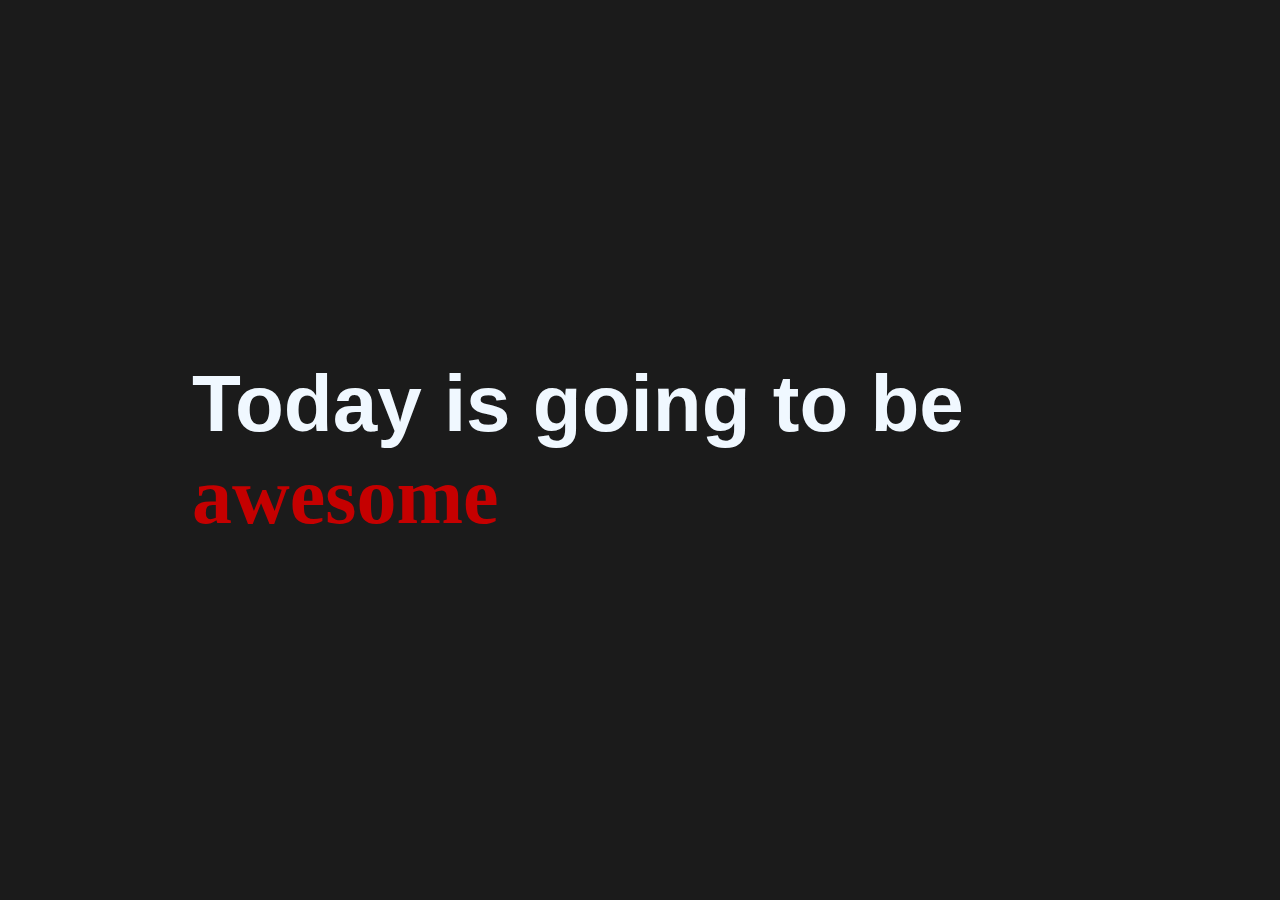
<file: magic-text/index.html>
<!DOCTYPE html>
<html lang="en">
<meta charset="utf-8">
<link rel="stylesheet" href="main.css">


<body>
    <div id="left-side" class="side">
        <h2 class="title">Today is going to be <span  class="fancy">awesome</span></h2>
    </div>
    <div id="right-side" class="side">
        <h2 class="title">Today is going to be <span class="fancy">wonderful</span></h2>
    </div>
    <script type="text/javascript" src="main.js"></script>
</body>


</html>
</file>
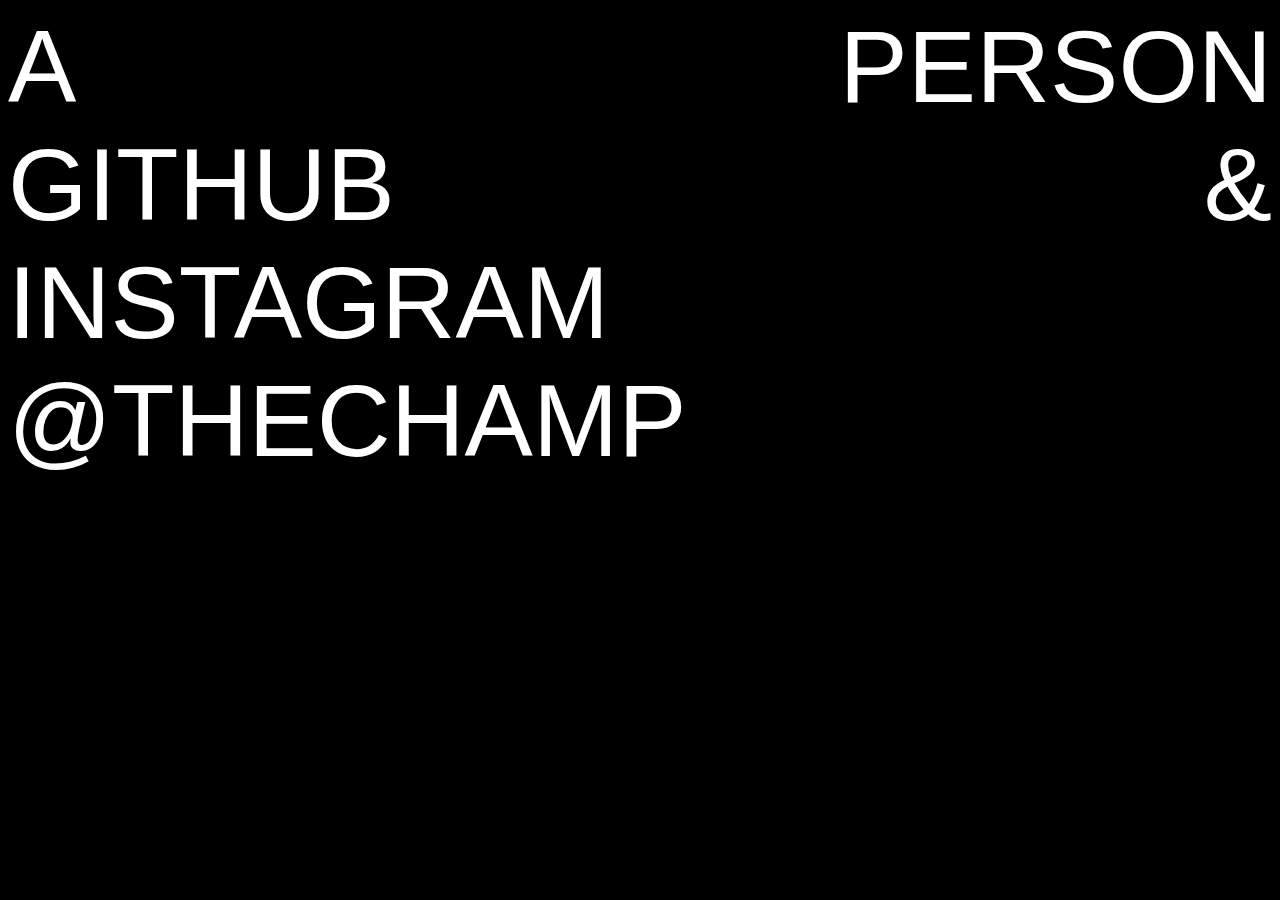
<file: text-bombard/index.html>
<!DOCTYPE html>
<html>

<head>
    <meta charset="utf-8">
    <meta http-equiv="X-UA-Compatible" content="IE=edge">
    <meta name="viewport" content="width=device-width, initial-scale=1">
    <title>Text Bombard</title>
    <link rel="stylesheet" href="style.css">
</head>

<body>
    <div id="text">
        <div class="line">
            <p class="word">A</p>
            <p class="word">Person</p>
        </div>
        <div class="line">
            <p class="word">Github</p>
            <p class="word">&</p>
        </div class="line">
        <div>
            <p id="insta-link" class="word fancy">instagram</p>
            <p class="word fancy">@theCHamp</p>
        </div>
    </div>
    <script src="script.js"></script>
</body>

</html>
</file>
<file: magic-text/main.css>
* {
    margin: 0px;
}

.side {
    height: 100vh;
    width: 100%;

    display: grid;
    place-items: center;

    overflow: hidden;
    position: absolute;
}

.side .title {
    color: white;
    font-family: "Rubik", sans-serif;
    font-size: 80px;
    margin: 0px 15vw;
    width: 70vw;
}

.side .fancy {
    font-family: "Lobster", cursive;

}


#left-side {
    background-color: rgb(27, 27, 27);
    z-index: 2;
}

#right-side {
    background-color: #c50000;
}

#left-side .title {
    color: aliceblue;
}

#left-side .fancy {
    color: #c50000;
}

#right-side .title {
    color: rgb(27, 27, 27);
}

#right-side .fancy {
    color: aliceblue;
}
</file>
<file: text-bombard/style.css>
:root {
    --background-color: black;
}

body {
    background-color: var(--background-color);
}

p {
    color: white;
    font-size: 8vw;
    font-family: "Rubik", sans-serif;
    margin: 0rem;
    text-transform: uppercase;
}

.line {
    display: flex;
    justify-content: space-between;
}

#text:has(.fancy:hover) .word:not(.fancy:hover){
    opacity: 0.2;
}

.fancy > .letter{
    display: inline-block;
}
</file>
